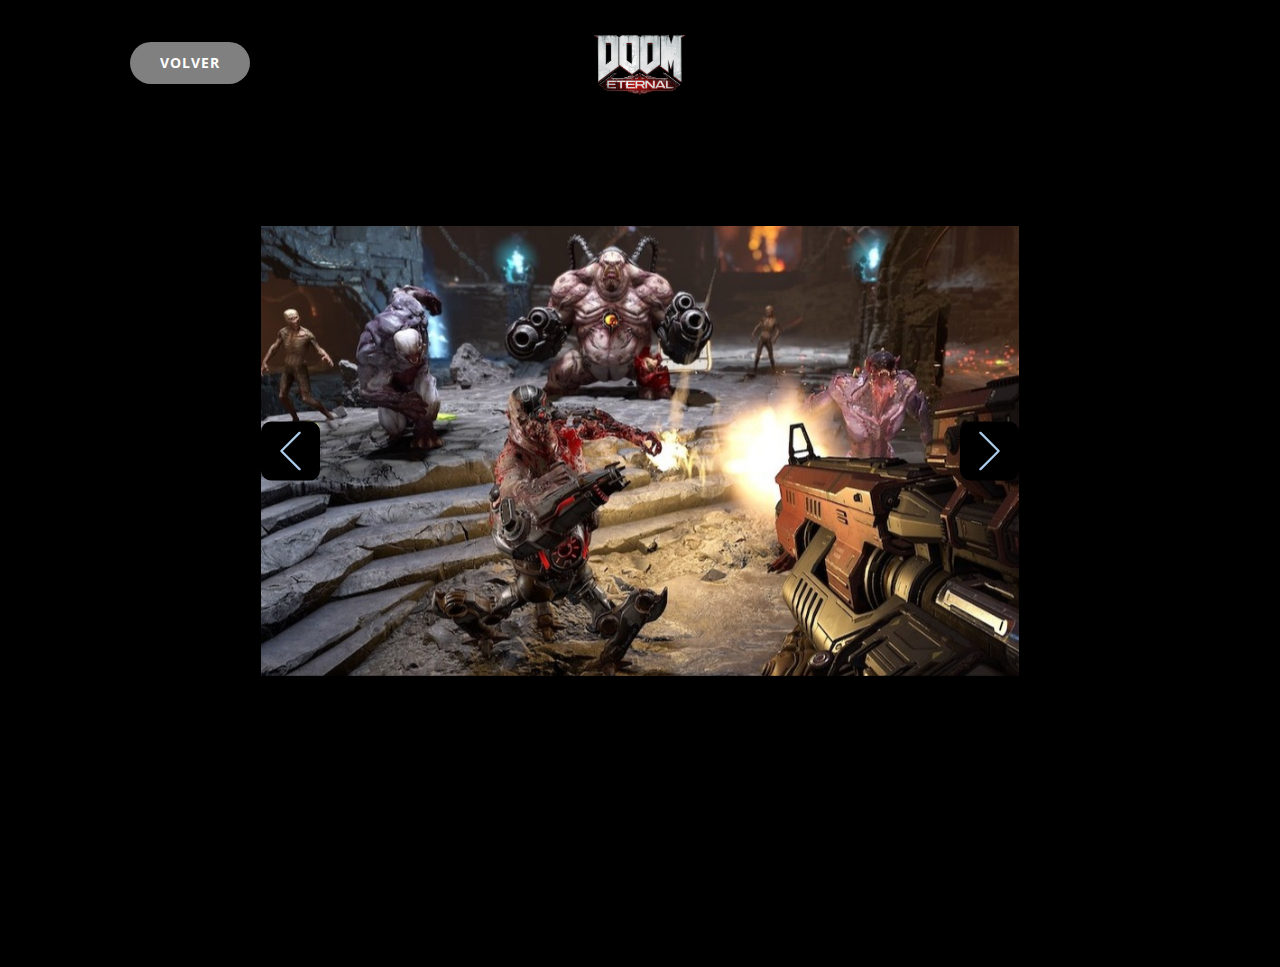
<file: index.html>
<!DOCTYPE html>
<html style="font-size: 16px;">
  <head>
    <meta name="viewport" content="width=device-width, initial-scale=1.0">
    <meta charset="utf-8">
    <meta name="keywords" content="">
    <meta name="description" content="">
    <meta name="page_type" content="np-template-header-footer-from-plugin">
    <title>Doom Eternal</title>
    <link rel="stylesheet" href="nicepage.css" media="screen">
<link rel="stylesheet" href="Doom-Eternal.css" media="screen">
    <script class="u-script" type="text/javascript" src="jquery.js" defer=""></script>
    <script class="u-script" type="text/javascript" src="nicepage.js" defer=""></script>
    <meta name="generator" content="Nicepage 3.11.0, nicepage.com">
    <link id="u-theme-google-font" rel="stylesheet" href="https://fonts.googleapis.com/css?family=Roboto:100,100i,300,300i,400,400i,500,500i,700,700i,900,900i|Open+Sans:300,300i,400,400i,600,600i,700,700i,800,800i">
    
    
    <script type="application/ld+json">{
		"@context": "http://schema.org",
		"@type": "Organization",
		"name": "Doom Eternal",
		"url": "index.html",
		"logo": "images/6hxyeqij8ae41.png"
}</script>
    <meta property="og:title" content="Doom Eternal">
    <meta property="og:type" content="website">
    <meta name="theme-color" content="#478ac9">
    <link rel="canonical" href="index.html">
    <meta property="og:url" content="index.html">
  </head>
  <body data-home-page="Doom-Eternal.html" data-home-page-title="Doom Eternal" class="u-body"><header class="u-black u-clearfix u-header u-header" id="sec-9ef7"><div class="u-clearfix u-sheet u-sheet-1">
        <a href="https://nicepage.com" class="u-image u-logo u-image-1" data-image-width="1920" data-image-height="1080">
          <img src="images/6hxyeqij8ae41.png" class="u-logo-image u-logo-image-1" data-image-width="224.4617">
        </a>
        <a href="https://ultraviolence123.github.io/Doom/" class="u-btn u-btn-round u-button-style u-grey-50 u-hover-custom-color-1 u-radius-50 u-btn-1">volver</a>
      </div></header>
    <section class="u-align-center u-black u-clearfix u-section-1" id="sec-92e7">
      <div class="u-clearfix u-sheet u-sheet-1">
        <div id="carousel-bd35" data-interval="5000" data-u-ride="carousel" class="u-carousel u-expanded-width-sm u-expanded-width-xs u-slider u-slider-1">
          <ol class="u-absolute-hcenter u-carousel-indicators u-hidden u-carousel-indicators-1">
            <li data-u-target="#carousel-bd35" class="u-active u-grey-30" data-u-slide-to="0"></li>
            <li data-u-target="#carousel-bd35" class="u-grey-30" data-u-slide-to="1"></li>
            <li data-u-target="#carousel-bd35" class="u-grey-30" data-u-slide-to="2"></li>
            <li data-u-target="#carousel-bd35" class="u-grey-30" data-u-slide-to="3"></li>
            <li data-u-target="#carousel-bd35" class="u-grey-30" data-u-slide-to="4"></li>
            <li data-u-target="#carousel-bd35" class="u-grey-30" data-u-slide-to="5"></li>
          </ol>
          <div class="u-carousel-inner" role="listbox">
            <div class="u-active u-align-center-md u-align-center-sm u-align-center-xs u-carousel-item u-container-style u-image u-slide u-image-1" data-image-width="840" data-image-height="560">
              <div class="u-container-layout u-valign-middle u-container-layout-1"></div>
            </div>
            <div class="u-carousel-item u-container-style u-expanded-width u-image u-slide u-image-2" data-image-width="1600" data-image-height="900">
              <div class="u-container-layout u-valign-middle u-container-layout-2"></div>
            </div>
            <div class="test-slide u-carousel-item u-container-style u-image u-slide u-image-3" data-image-width="1280" data-image-height="720">
              <div class="u-container-layout u-container-layout-3"></div>
            </div>
            <div class="test-slide u-carousel-item u-container-style u-image u-slide u-image-4" data-image-width="970" data-image-height="546">
              <div class="u-container-layout u-container-layout-4"></div>
            </div>
            <div class="test-slide u-carousel-item u-container-style u-image u-slide u-image-5" data-image-width="1200" data-image-height="720">
              <div class="u-container-layout u-container-layout-5"></div>
            </div>
            <div class="test-slide u-carousel-item u-container-style u-slide u-video u-video-contain">
              <div style="" class="u-background-video u-expanded">
                <div class="embed-responsive embed-responsive-1">
                  <iframe style="position: absolute;top: 0;left: 0;width: 100%;height: 100%;" class="embed-responsive-item" src="https://www.youtube.com/embed/383n6Rv0S3s?playlist=383n6Rv0S3s&amp;loop=1&amp;mute=1&amp;showinfo=0&amp;controls=0&amp;start=0&amp;autoplay=1" frameborder="0" allowfullscreen=""></iframe>
                </div>
              </div>
              <div class="u-container-layout u-container-layout-6"></div>
            </div>
          </div>
          <a class="u-absolute-vcenter u-black u-carousel-control u-carousel-control-prev u-icon-rounded u-spacing-10 u-carousel-control-1" href="#carousel-bd35" role="button" data-u-slide="prev">
            <span aria-hidden="true">
              <svg viewBox="0 0 477.175 477.175"><path d="M145.188,238.575l215.5-215.5c5.3-5.3,5.3-13.8,0-19.1s-13.8-5.3-19.1,0l-225.1,225.1c-5.3,5.3-5.3,13.8,0,19.1l225.1,225
                    c2.6,2.6,6.1,4,9.5,4s6.9-1.3,9.5-4c5.3-5.3,5.3-13.8,0-19.1L145.188,238.575z"></path></svg>
            </span>
            <span class="sr-only">+Previous</span>
          </a>
          <a class="u-absolute-vcenter u-black u-carousel-control u-carousel-control-next u-icon-rounded u-spacing-10 u-carousel-control-2" href="#carousel-bd35" role="button" data-u-slide="next">
            <span aria-hidden="true">
              <svg viewBox="0 0 477.175 477.175"><path d="M360.731,229.075l-225.1-225.1c-5.3-5.3-13.8-5.3-19.1,0s-5.3,13.8,0,19.1l215.5,215.5l-215.5,215.5
                    c-5.3,5.3-5.3,13.8,0,19.1c2.6,2.6,6.1,4,9.5,4c3.4,0,6.9-1.3,9.5-4l225.1-225.1C365.931,242.875,365.931,234.275,360.731,229.075z"></path></svg>
            </span>
            <span class="sr-only">+Next</span>
          </a>
        </div>
      </div>
    </section>
    
    
    
  </body>
</html>
</file>
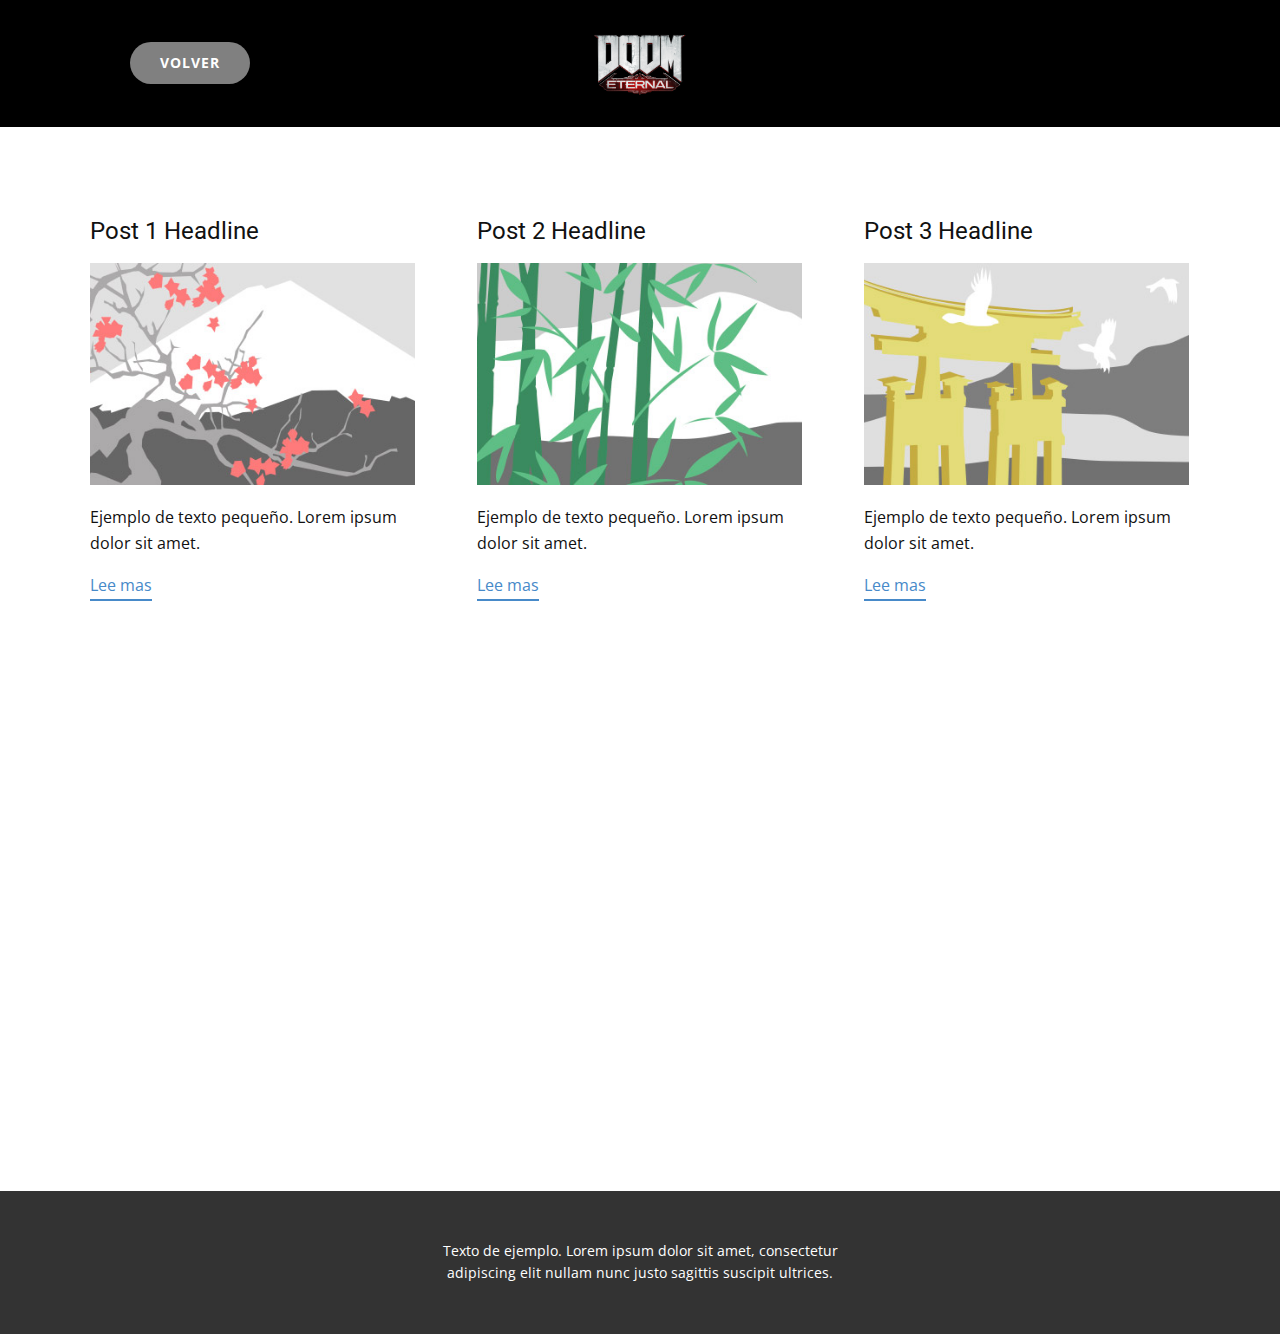
<file: Blog-Template.html>
<!DOCTYPE html>
<html style="font-size: 16px;">
  <head>
    <meta name="viewport" content="width=device-width, initial-scale=1.0">
    <meta charset="utf-8">
    <meta name="keywords" content="">
    <meta name="description" content="">
    <meta name="page_type" content="np-template-header-footer-from-plugin">
    <title>Blog Template</title>
    <link rel="stylesheet" href="nicepage.css" media="screen">
<link rel="stylesheet" href="Blog-Template.css" media="screen">
    <script class="u-script" type="text/javascript" src="jquery.js" defer=""></script>
    <script class="u-script" type="text/javascript" src="nicepage.js" defer=""></script>
    <meta name="generator" content="Nicepage 3.11.0, nicepage.com">
    <link id="u-theme-google-font" rel="stylesheet" href="https://fonts.googleapis.com/css?family=Roboto:100,100i,300,300i,400,400i,500,500i,700,700i,900,900i|Open+Sans:300,300i,400,400i,600,600i,700,700i,800,800i">
    
    
    
    <script type="application/ld+json">{
		"@context": "http://schema.org",
		"@type": "Organization",
		"name": "Doom Eternal",
		"url": "index.html",
		"logo": "images/6hxyeqij8ae41.png"
}</script>
    <meta property="og:title" content="Blog Template">
    <meta property="og:type" content="website">
    <meta name="theme-color" content="#478ac9">
    <link rel="canonical" href="index.html">
    <meta property="og:url" content="index.html">
  </head>
  <body class="u-body"><header class="u-black u-clearfix u-header u-header" id="sec-9ef7"><div class="u-clearfix u-sheet u-sheet-1">
        <a href="https://nicepage.com" class="u-image u-logo u-image-1" data-image-width="1920" data-image-height="1080">
          <img src="images/6hxyeqij8ae41.png" class="u-logo-image u-logo-image-1" data-image-width="224.4617">
        </a>
        <a href="https://ultraviolence123.github.io/Doom/" class="u-btn u-btn-round u-button-style u-grey-50 u-hover-custom-color-1 u-radius-50 u-btn-1">volver</a>
      </div></header>
    <section class="u-clearfix u-section-1" id="sec-4bad">
      <div class="u-clearfix u-sheet u-valign-middle u-sheet-1"><!--blog--><!--blog_options_json--><!--{"type":"Recent","source":"","tags":"","count":""}--><!--/blog_options_json-->
        <div class="u-blog u-expanded-width u-repeater u-repeater-1"><!--blog_post-->
          <div class="u-blog-post u-container-style u-repeater-item u-white u-repeater-item-1">
            <div class="u-container-layout u-similar-container u-valign-top u-container-layout-1"><!--blog_post_header-->
              <h4 class="u-blog-control u-text u-text-1">
                <a class="u-post-header-link" href="blog/enviar.html"><!--blog_post_header_content-->Post 1 Headline<!--/blog_post_header_content--></a>
              </h4><!--/blog_post_header--><!--blog_post_image-->
              <img alt="" class="u-blog-control u-expanded-width u-image u-image-default u-image-1" src="images/2.jpeg"><!--/blog_post_image--><!--blog_post_content-->
              <div class="u-blog-control u-post-content u-text u-text-2"><!--blog_post_content_content-->Ejemplo de texto pequeño. Lorem ipsum dolor sit amet.<!--/blog_post_content_content--></div><!--/blog_post_content--><!--blog_post_readmore-->
              <a href="blog/enviar.html" class="u-blog-control u-border-2 u-border-palette-1-base u-btn u-btn-rectangle u-button-style u-none u-btn-1"><!--blog_post_readmore_content-->Lee mas<!--/blog_post_readmore_content--></a><!--/blog_post_readmore-->
            </div>
          </div><!--/blog_post--><!--blog_post-->
          <div class="u-blog-post u-container-style u-repeater-item u-video-cover u-white">
            <div class="u-container-layout u-similar-container u-valign-top u-container-layout-2"><!--blog_post_header-->
              <h4 class="u-blog-control u-text u-text-3">
                <a class="u-post-header-link" href="blog/enviar-1.html"><!--blog_post_header_content-->Post 2 Headline<!--/blog_post_header_content--></a>
              </h4><!--/blog_post_header--><!--blog_post_image-->
              <img alt="" class="u-blog-control u-expanded-width u-image u-image-default u-image-2" src="images/3.jpeg"><!--/blog_post_image--><!--blog_post_content-->
              <div class="u-blog-control u-post-content u-text u-text-4"><!--blog_post_content_content-->Ejemplo de texto pequeño. Lorem ipsum dolor sit amet.<!--/blog_post_content_content--></div><!--/blog_post_content--><!--blog_post_readmore-->
              <a href="blog/enviar-1.html" class="u-blog-control u-border-2 u-border-palette-1-base u-btn u-btn-rectangle u-button-style u-none u-btn-2"><!--blog_post_readmore_content-->Lee mas<!--/blog_post_readmore_content--></a><!--/blog_post_readmore-->
            </div>
          </div><!--/blog_post--><!--blog_post-->
          <div class="u-blog-post u-container-style u-repeater-item u-video-cover u-white">
            <div class="u-container-layout u-similar-container u-valign-top u-container-layout-3"><!--blog_post_header-->
              <h4 class="u-blog-control u-text u-text-5">
                <a class="u-post-header-link" href="blog/enviar-2.html"><!--blog_post_header_content-->Post 3 Headline<!--/blog_post_header_content--></a>
              </h4><!--/blog_post_header--><!--blog_post_image-->
              <img alt="" class="u-blog-control u-expanded-width u-image u-image-default u-image-3" src="images/4.jpeg"><!--/blog_post_image--><!--blog_post_content-->
              <div class="u-blog-control u-post-content u-text u-text-6"><!--blog_post_content_content-->Ejemplo de texto pequeño. Lorem ipsum dolor sit amet.<!--/blog_post_content_content--></div><!--/blog_post_content--><!--blog_post_readmore-->
              <a href="blog/enviar-2.html" class="u-blog-control u-border-2 u-border-palette-1-base u-btn u-btn-rectangle u-button-style u-none u-btn-3"><!--blog_post_readmore_content-->Lee mas<!--/blog_post_readmore_content--></a><!--/blog_post_readmore-->
            </div>
          </div><!--/blog_post-->
        </div><!--/blog-->
      </div>
    </section>
    <section class="u-clearfix u-section-2" id="sec-ed22">
      <div class="u-clearfix u-sheet u-sheet-1"></div>
    </section>
    
    
    <footer class="u-align-center u-clearfix u-footer u-grey-80 u-footer" id="sec-1b78"><div class="u-clearfix u-sheet u-sheet-1">
        <p class="u-small-text u-text u-text-variant u-text-1">Texto de ejemplo. Lorem ipsum dolor sit amet, consectetur adipiscing elit nullam nunc justo sagittis suscipit ultrices.</p>
      </div></footer>
  </body>
</html>
</file>
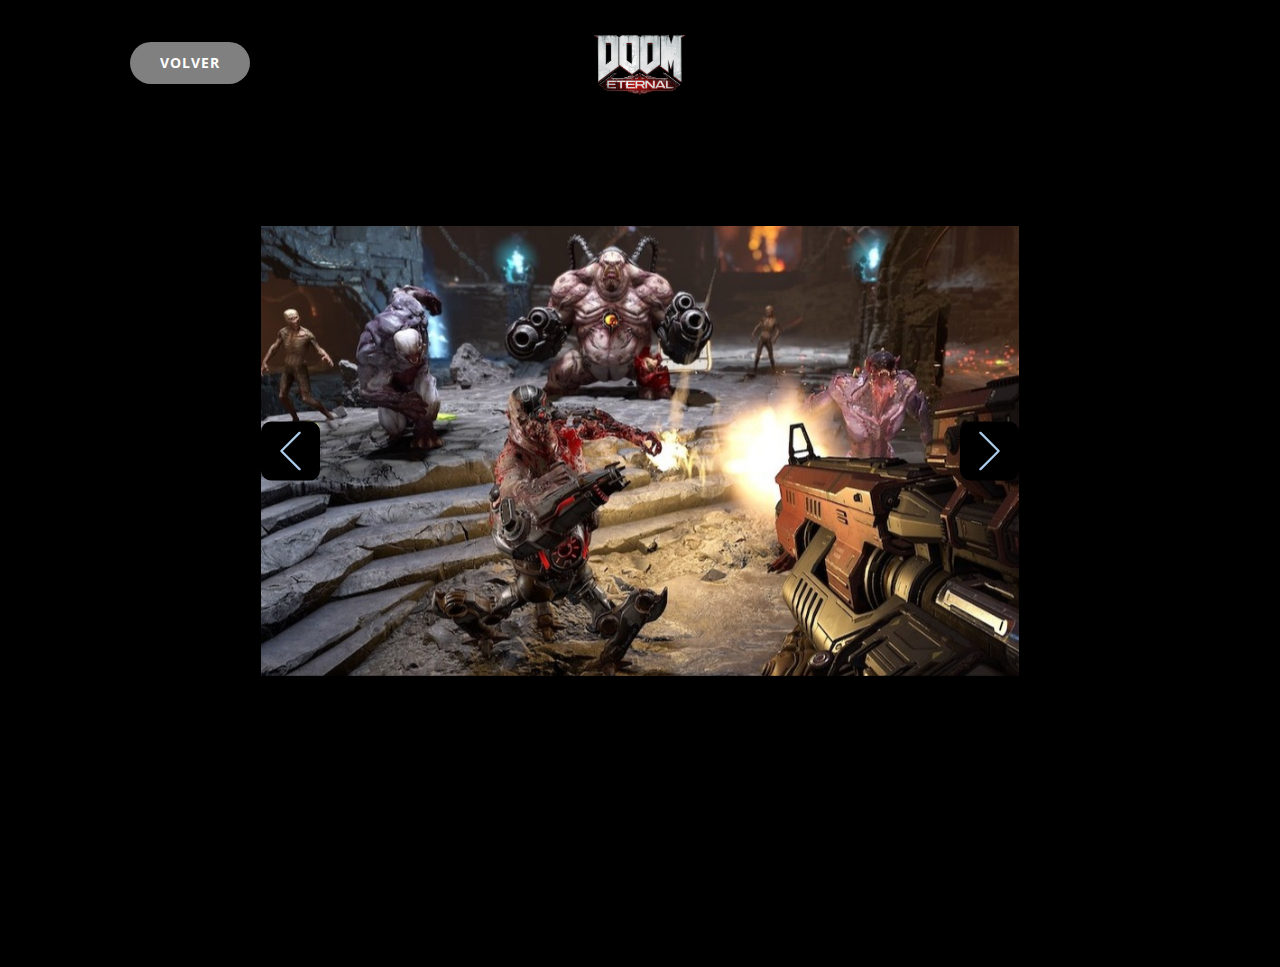
<file: Doom-Eternal.html>
<!DOCTYPE html>
<html style="font-size: 16px;">
  <head>
    <meta name="viewport" content="width=device-width, initial-scale=1.0">
    <meta charset="utf-8">
    <meta name="keywords" content="">
    <meta name="description" content="">
    <meta name="page_type" content="np-template-header-footer-from-plugin">
    <title>Doom Eternal</title>
    <link rel="stylesheet" href="nicepage.css" media="screen">
<link rel="stylesheet" href="Doom-Eternal.css" media="screen">
    <script class="u-script" type="text/javascript" src="jquery.js" defer=""></script>
    <script class="u-script" type="text/javascript" src="nicepage.js" defer=""></script>
    <meta name="generator" content="Nicepage 3.11.0, nicepage.com">
    <link id="u-theme-google-font" rel="stylesheet" href="https://fonts.googleapis.com/css?family=Roboto:100,100i,300,300i,400,400i,500,500i,700,700i,900,900i|Open+Sans:300,300i,400,400i,600,600i,700,700i,800,800i">
    
    
    <script type="application/ld+json">{
		"@context": "http://schema.org",
		"@type": "Organization",
		"name": "Doom Eternal",
		"url": "index.html",
		"logo": "images/6hxyeqij8ae41.png"
}</script>
    <meta property="og:title" content="Doom Eternal">
    <meta property="og:type" content="website">
    <meta name="theme-color" content="#478ac9">
    <link rel="canonical" href="index.html">
    <meta property="og:url" content="index.html">
  </head>
  <body class="u-body"><header class="u-black u-clearfix u-header u-header" id="sec-9ef7"><div class="u-clearfix u-sheet u-sheet-1">
        <a href="https://nicepage.com" class="u-image u-logo u-image-1" data-image-width="1920" data-image-height="1080">
          <img src="images/6hxyeqij8ae41.png" class="u-logo-image u-logo-image-1" data-image-width="224.4617">
        </a>
        <a href="https://ultraviolence123.github.io/Doom/" class="u-btn u-btn-round u-button-style u-grey-50 u-hover-custom-color-1 u-radius-50 u-btn-1">volver</a>
      </div></header>
    <section class="u-align-center u-black u-clearfix u-section-1" id="sec-92e7">
      <div class="u-clearfix u-sheet u-sheet-1">
        <div id="carousel-bd35" data-interval="5000" data-u-ride="carousel" class="u-carousel u-expanded-width-sm u-expanded-width-xs u-slider u-slider-1">
          <ol class="u-absolute-hcenter u-carousel-indicators u-hidden u-carousel-indicators-1">
            <li data-u-target="#carousel-bd35" class="u-active u-grey-30" data-u-slide-to="0"></li>
            <li data-u-target="#carousel-bd35" class="u-grey-30" data-u-slide-to="1"></li>
            <li data-u-target="#carousel-bd35" class="u-grey-30" data-u-slide-to="2"></li>
            <li data-u-target="#carousel-bd35" class="u-grey-30" data-u-slide-to="3"></li>
            <li data-u-target="#carousel-bd35" class="u-grey-30" data-u-slide-to="4"></li>
            <li data-u-target="#carousel-bd35" class="u-grey-30" data-u-slide-to="5"></li>
          </ol>
          <div class="u-carousel-inner" role="listbox">
            <div class="u-active u-align-center-md u-align-center-sm u-align-center-xs u-carousel-item u-container-style u-image u-slide u-image-1" data-image-width="840" data-image-height="560">
              <div class="u-container-layout u-valign-middle u-container-layout-1"></div>
            </div>
            <div class="u-carousel-item u-container-style u-expanded-width u-image u-slide u-image-2" data-image-width="1600" data-image-height="900">
              <div class="u-container-layout u-valign-middle u-container-layout-2"></div>
            </div>
            <div class="test-slide u-carousel-item u-container-style u-image u-slide u-image-3" data-image-width="1280" data-image-height="720">
              <div class="u-container-layout u-container-layout-3"></div>
            </div>
            <div class="test-slide u-carousel-item u-container-style u-image u-slide u-image-4" data-image-width="970" data-image-height="546">
              <div class="u-container-layout u-container-layout-4"></div>
            </div>
            <div class="test-slide u-carousel-item u-container-style u-image u-slide u-image-5" data-image-width="1200" data-image-height="720">
              <div class="u-container-layout u-container-layout-5"></div>
            </div>
            <div class="test-slide u-carousel-item u-container-style u-slide u-video u-video-contain">
              <div style="" class="u-background-video u-expanded">
                <div class="embed-responsive embed-responsive-1">
                  <iframe style="position: absolute;top: 0;left: 0;width: 100%;height: 100%;" class="embed-responsive-item" src="https://www.youtube.com/embed/383n6Rv0S3s?playlist=383n6Rv0S3s&amp;loop=1&amp;mute=1&amp;showinfo=0&amp;controls=0&amp;start=0&amp;autoplay=1" frameborder="0" allowfullscreen=""></iframe>
                </div>
              </div>
              <div class="u-container-layout u-container-layout-6"></div>
            </div>
          </div>
          <a class="u-absolute-vcenter u-black u-carousel-control u-carousel-control-prev u-icon-rounded u-spacing-10 u-carousel-control-1" href="#carousel-bd35" role="button" data-u-slide="prev">
            <span aria-hidden="true">
              <svg viewBox="0 0 477.175 477.175"><path d="M145.188,238.575l215.5-215.5c5.3-5.3,5.3-13.8,0-19.1s-13.8-5.3-19.1,0l-225.1,225.1c-5.3,5.3-5.3,13.8,0,19.1l225.1,225
                    c2.6,2.6,6.1,4,9.5,4s6.9-1.3,9.5-4c5.3-5.3,5.3-13.8,0-19.1L145.188,238.575z"></path></svg>
            </span>
            <span class="sr-only">+Previous</span>
          </a>
          <a class="u-absolute-vcenter u-black u-carousel-control u-carousel-control-next u-icon-rounded u-spacing-10 u-carousel-control-2" href="#carousel-bd35" role="button" data-u-slide="next">
            <span aria-hidden="true">
              <svg viewBox="0 0 477.175 477.175"><path d="M360.731,229.075l-225.1-225.1c-5.3-5.3-13.8-5.3-19.1,0s-5.3,13.8,0,19.1l215.5,215.5l-215.5,215.5
                    c-5.3,5.3-5.3,13.8,0,19.1c2.6,2.6,6.1,4,9.5,4c3.4,0,6.9-1.3,9.5-4l225.1-225.1C365.931,242.875,365.931,234.275,360.731,229.075z"></path></svg>
            </span>
            <span class="sr-only">+Next</span>
          </a>
        </div>
      </div>
    </section>
    
    
    
  </body>
</html>
</file>
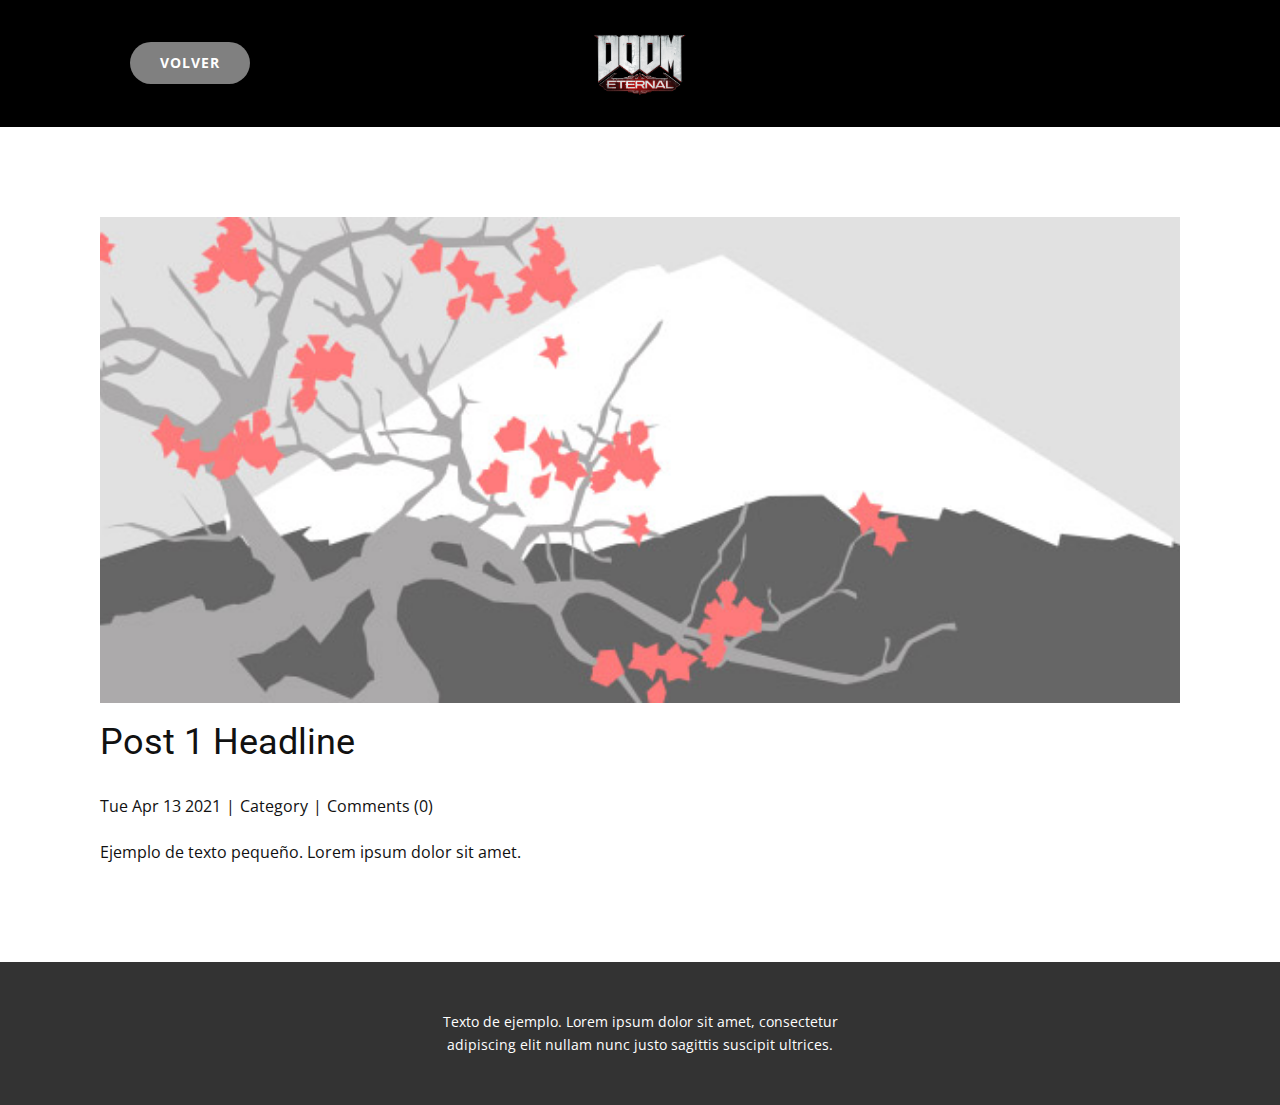
<file: Post-Template.html>
<!DOCTYPE html>
<html style="font-size: 16px;">
  <head>
    <meta name="viewport" content="width=device-width, initial-scale=1.0">
    <meta charset="utf-8">
    <meta name="keywords" content="Post 1 Headline">
    <meta name="description" content="">
    <meta name="page_type" content="np-template-header-footer-from-plugin">
    <title>Post Template</title>
    <link rel="stylesheet" href="nicepage.css" media="screen">
<link rel="stylesheet" href="Post-Template.css" media="screen">
    <script class="u-script" type="text/javascript" src="jquery.js" defer=""></script>
    <script class="u-script" type="text/javascript" src="nicepage.js" defer=""></script>
    <meta name="generator" content="Nicepage 3.11.0, nicepage.com">
    <link id="u-theme-google-font" rel="stylesheet" href="https://fonts.googleapis.com/css?family=Roboto:100,100i,300,300i,400,400i,500,500i,700,700i,900,900i|Open+Sans:300,300i,400,400i,600,600i,700,700i,800,800i">
    
    
    <script type="application/ld+json">{
		"@context": "http://schema.org",
		"@type": "Organization",
		"name": "Doom Eternal",
		"url": "index.html",
		"logo": "images/6hxyeqij8ae41.png"
}</script>
    <meta property="og:title" content="Post Template">
    <meta property="og:type" content="website">
    <meta name="theme-color" content="#478ac9">
    <link rel="canonical" href="index.html">
    <meta property="og:url" content="index.html">
  </head>
  <body class="u-body"><header class="u-black u-clearfix u-header u-header" id="sec-9ef7"><div class="u-clearfix u-sheet u-sheet-1">
        <a href="https://nicepage.com" class="u-image u-logo u-image-1" data-image-width="1920" data-image-height="1080">
          <img src="images/6hxyeqij8ae41.png" class="u-logo-image u-logo-image-1" data-image-width="224.4617">
        </a>
        <a href="https://ultraviolence123.github.io/Doom/" class="u-btn u-btn-round u-button-style u-grey-50 u-hover-custom-color-1 u-radius-50 u-btn-1">volver</a>
      </div></header>
    <section class="u-align-center u-clearfix u-section-1" id="sec-68a6">
      <div class="u-clearfix u-sheet u-valign-middle-md u-valign-middle-sm u-valign-middle-xs u-sheet-1"><!--post_details--><!--post_details_options_json--><!--{"source":""}--><!--/post_details_options_json--><!--blog_post-->
        <div class="u-container-style u-expanded-width u-post-details u-post-details-1">
          <div class="u-container-layout u-valign-middle u-container-layout-1"><!--blog_post_image-->
            <img alt="" class="u-blog-control u-expanded-width u-image u-image-default u-image-1" src="images/2.jpeg"><!--/blog_post_image--><!--blog_post_header-->
            <h2 class="u-blog-control u-text u-text-1">
              <a class="u-post-header-link" href="blog/enviar.html"><!--blog_post_header_content-->Post 1 Headline<!--/blog_post_header_content--></a>
            </h2><!--/blog_post_header--><!--blog_post_metadata-->
            <div class="u-blog-control u-metadata u-metadata-1"><!--blog_post_metadata_date-->
              <span class="u-meta-date u-meta-icon"><!--blog_post_metadata_date_content-->Tue Apr 13 2021<!--/blog_post_metadata_date_content--></span><!--/blog_post_metadata_date--><!--blog_post_metadata_category-->
              <span class="u-meta-category u-meta-icon"><!--blog_post_metadata_category_content-->Category<!--/blog_post_metadata_category_content--></span><!--/blog_post_metadata_category--><!--blog_post_metadata_comments-->
              <span class="u-meta-comments u-meta-icon"><!--blog_post_metadata_comments_content-->Comments (0)<!--/blog_post_metadata_comments_content--></span><!--/blog_post_metadata_comments-->
            </div><!--/blog_post_metadata--><!--blog_post_content-->
            <div class="u-align-justify u-blog-control u-post-content u-text u-text-2"><!--blog_post_content_content-->Ejemplo de texto pequeño. Lorem ipsum dolor sit amet.<!--/blog_post_content_content--></div><!--/blog_post_content-->
          </div>
        </div><!--/blog_post--><!--/post_details-->
      </div>
    </section>
    
    
    <footer class="u-align-center u-clearfix u-footer u-grey-80 u-footer" id="sec-1b78"><div class="u-clearfix u-sheet u-sheet-1">
        <p class="u-small-text u-text u-text-variant u-text-1">Texto de ejemplo. Lorem ipsum dolor sit amet, consectetur adipiscing elit nullam nunc justo sagittis suscipit ultrices.</p>
      </div></footer>
  </body>
</html>
</file>
